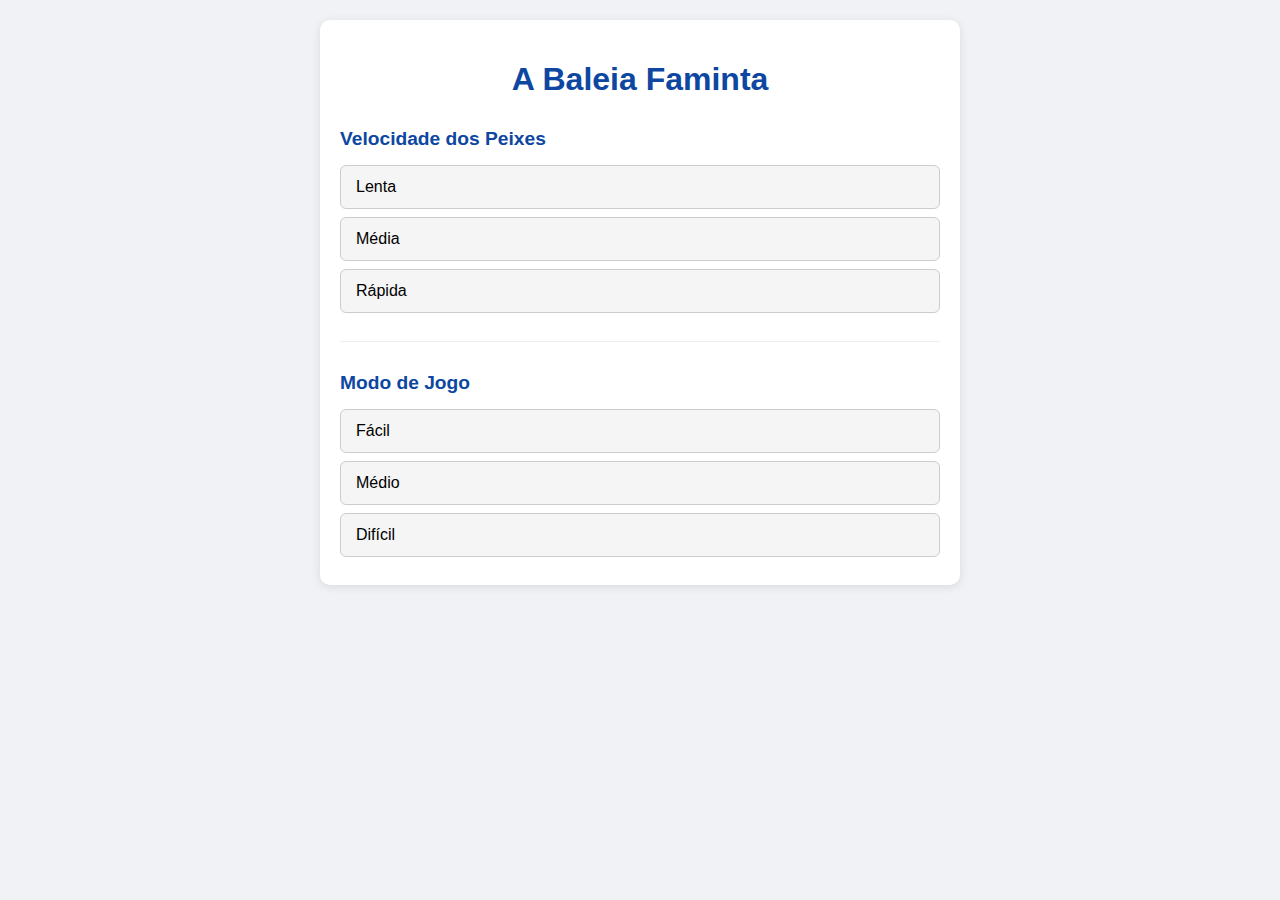
<file: baleia/index.html>
<!DOCTYPE html>
<html lang="pt-br">
<head>
    <meta charset="UTF-8">
    <meta name="viewport" content="width=device-width, initial-scale=1.0">
    <title>A Baleia Faminta - Acessível</title>
    <link rel="stylesheet" href="styles.css">
</head>
<body>

<div id="menuPrincipal">
    <div class="menu-container">
        <h1>A Baleia Faminta</h1>
        
        <div class="menu-section" data-group="speed">
            <h2>Velocidade dos Peixes</h2>
            <div class="menu-option" data-speed="1.5">Lenta</div>
            <div class="menu-option" data-speed="2.5">Média</div>
            <div class="menu-option" data-speed="4">Rápida</div>
        </div>

        <div class="menu-section" data-group="mode">
            <h2>Modo de Jogo</h2>
            <div class="menu-option" data-mode="easy">Fácil</div>
            <div class="menu-option" data-mode="medium">Médio</div>
            <div class="menu-option" data-mode="hard">Difícil</div>
        </div>
    </div>
</div>

<div id="gameArea">
    <div id="gameInfo">
        <div class="game-info-item">
            <span>Pegue:</span>
            <span id="targetItem">🐟</span>
        </div>
        <div class="game-info-item">
            <span>Próximo:</span>
            <span id="nextItem">🐠</span>
        </div>
        <div class="game-info-item">
            <span>Pontos:</span>
            <span id="score">0</span>
        </div>
        <div class="game-info-item">
            <span>Vidas:</span>
            <span id="lives">3</span>
        </div>
    </div>
    <div id="gameContainer">
        <canvas id="gameCanvas" width="400" height="600"></canvas>
    </div>
</div>

<script src="script.js"></script>
</body>
</html>
</file>
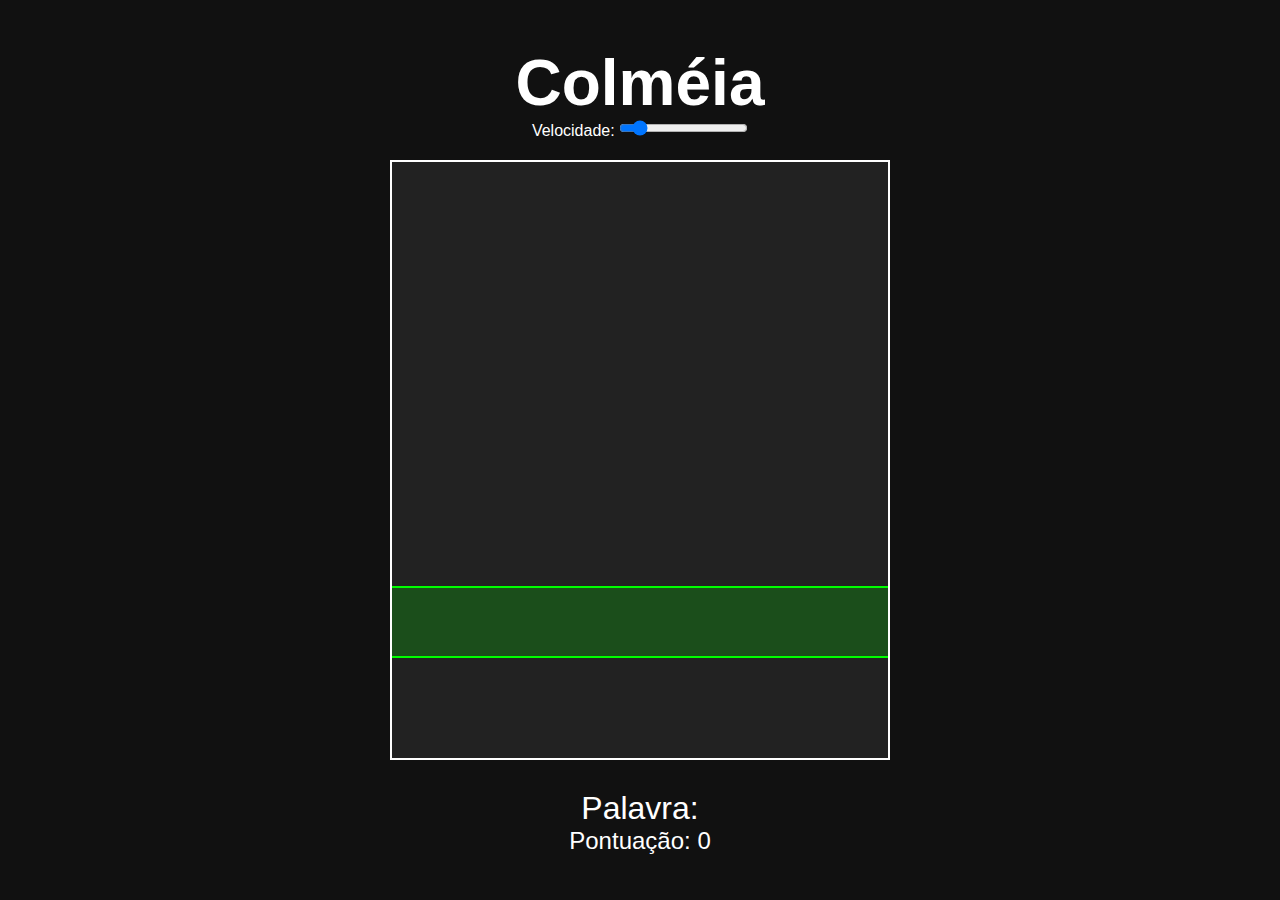
<file: colmeia/index.html>
<!DOCTYPE html>
<html lang="pt-BR">
<head>
    <meta charset="UTF-8">
    <meta name="viewport" content="width=device-width, initial-scale=1.0">
    <link rel="stylesheet" href="style.css">
    <title>Colméia</title>
</head>
<body>
    <h1>Colméia</h1>

    <div>
        <label for="velocidade">Velocidade: </label>
        <input type="range" id="velocidade" min="1" max="10" value="2">
    </div>

    <div id="game-container">

        <div id="hit-zone"></div>
    
    </div>

    <div id="feedback">Palavra: <span id="typed-word"></span></div>
    <div id="score">Pontuação: <span id="points">0</span></div>


    <script src="scripts.js"></script>
</body>
</html>
</file>
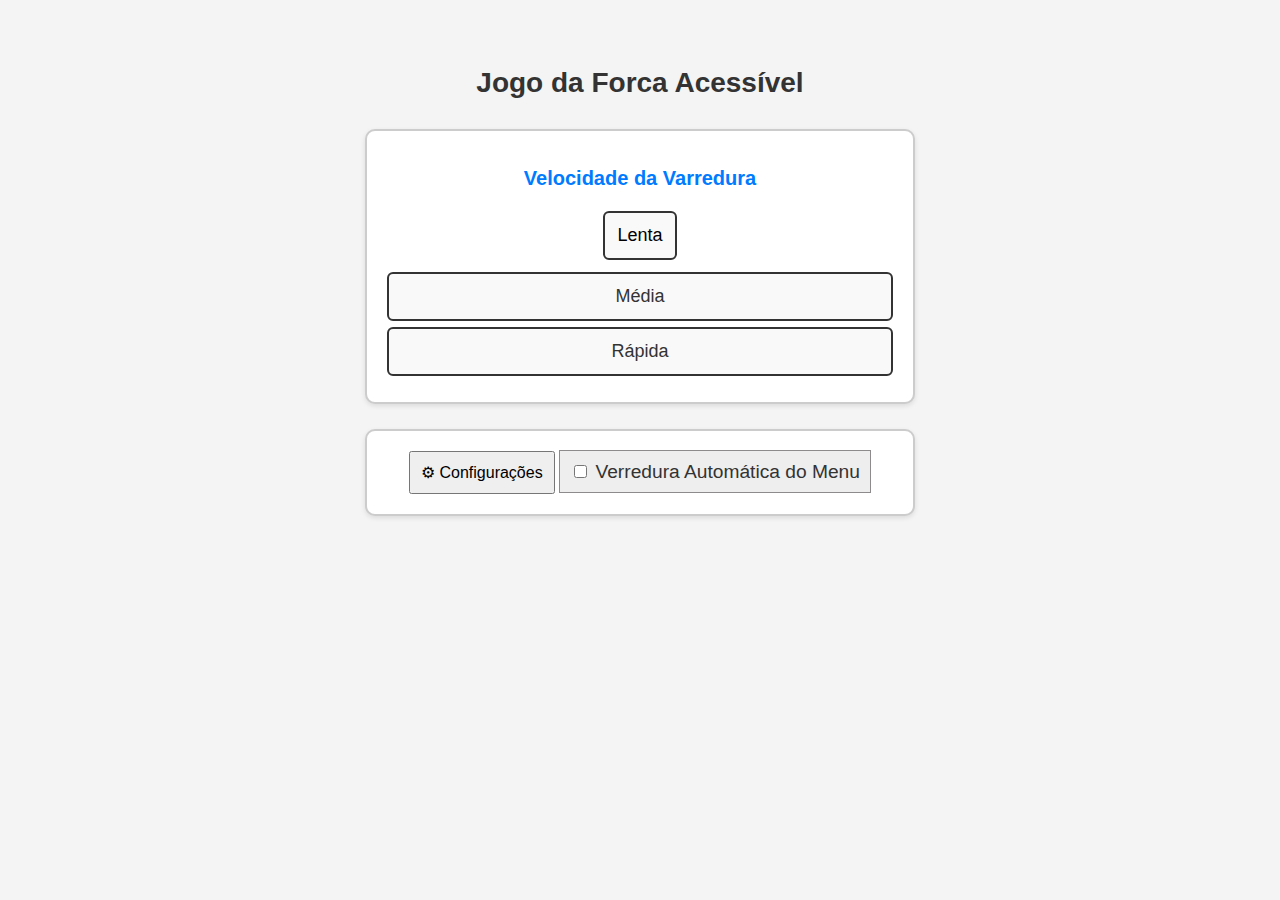
<file: forca/index.html>
<!DOCTYPE html>

<html lang="pt-BR">
  <head>
    <meta charset="UTF-8">
    <meta name="viewport" content="width=device-width, initial-scale=1.0">

    <link rel="stylesheet" href="css/style.css" />
    
    <title>Jogo da Forca Acessível</title>
  </head>

  <body>
    <div id="menuContainer">
      <h1>Jogo da Forca Acessível</h1>
      
      <div id="menu">
        <div class="menu-section" id="speed-section">
          <h2>Velocidade da Varredura</h2>

          <ul class="menu-options" id="speed-options">
            <li><button class="menu-option" data-speed="1500">Lenta</button></li>
            <li class="menu-option" data-speed="1000">Média</li>
            <li class="menu-option" data-speed="500">Rápida</li>
          </ul>
        </div>
        
        <div class="menu-section" id="difficulty-section">
          <h2>Dificuldade</h2>

          <ul class="menu-options" id="difficulty-options">
            <li class="menu-option" data-difficulty="easy">Fácil</li>
            <li class="menu-option" data-difficulty="medium">Médio</li>
            <li class="menu-option" data-difficulty="hard">Difícil</li>
          </ul>
        </div>
      </div>
    </div>

    <div class="game-container" id="game-container" style="display: none;">
      <div class="forca-container">
        <canvas id="hangman-canvas" width="200" height="250"></canvas>
        <div class="word-display" id="word-display"></div>
      </div>
      
      <div class="keyboard-container">
        <div class="keyboard" id="keyboard"></div>
      </div>
      
      <div class="button-container" id="button-container">
        <div id="modal">
          <div class="message" id="message"></div>

          <button class="restart-btn" id="restart-btn">Jogar Novamente</button>
          <button class="back-btn" id="back-btn">Voltar ao Menu</button>
        </div>
      </div>
    </div>

    <script src="https://ajax.googleapis.com/ajax/libs/jquery/3.7.1/jquery.min.js"></script>
    <script src="js/scripts.js" defer></script>
  </body>
</html>
</file>
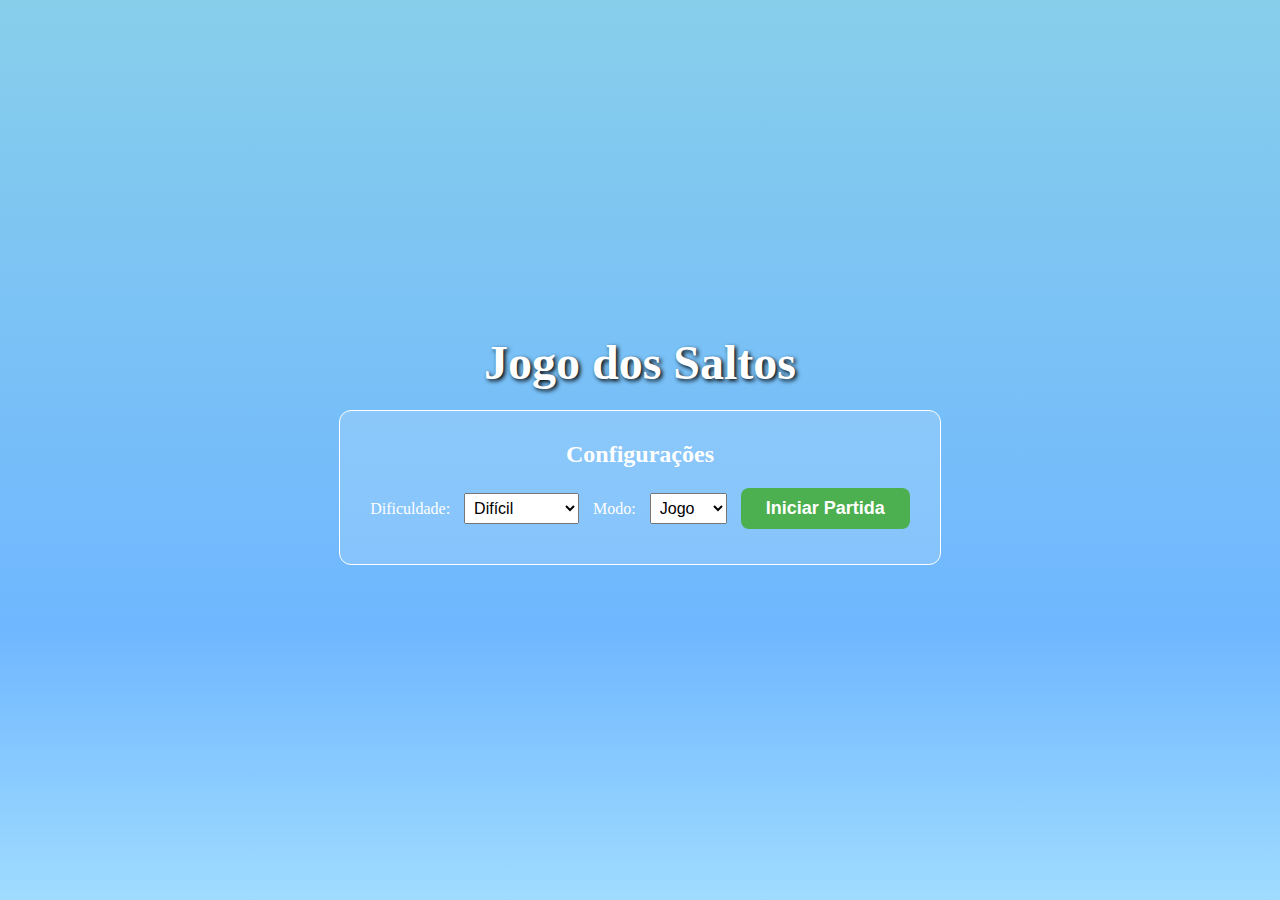
<file: jogo_pedro/index.html>
<!DOCTYPE html>
<html lang="pt-BR">
<head>
    <meta charset="UTF-8" />
    <meta name="viewport" content="width=device-width, initial-scale=1.0"/>
    <link rel="stylesheet" href="style.css"/>
    <script src="./script.js" defer></script>
    <title>Jogo dos Saltos</title>
</head>
<body>
    <div id="start-screen" class="start-screen">
        <h1>Jogo dos Saltos</h1>
        <div class="menu-panel">
            <h2>Configurações</h2>
            <label for="start-difficulty">Dificuldade:</label>
            <select id="start-difficulty">
                <option value="easy">Fácil</option>
                <option value="medium">Médio</option>
                <option value="hard" selected>Difícil</option>
                <option value="pro">Profissional</option>
                <option value="extreme">Extremo</option>
            </select>
            <label for="start-game-mode">Modo:
                <select id="start-game-mode">
                    <option value="treino">Treino</option>
                    <option value="jogo" selected>Jogo</option>
                </select>
            </label>
            <button id="start-button">Iniciar Partida</button>
        </div>
    </div>

    <div class="gameboard">
        <div class="score">Pontos: 0</div>

        <div class="game-over-screen" style="display: none;">
            <h1>Game Over</h1>
            <p id="final-score"></p>
            <p id="high-score"></p>
            <p>Pressione "R" para reiniciar</p>
            <button id="menu-button">Abrir Menu</button>

            <div class="menu-panel" style="display: none;">
                <h2>Configurações</h2>
                <button onclick="toggleFullScreen()">Tela Cheia</button>
                <label for="difficulty">Dificuldade:</label>
                <select id="difficulty">
                    <option value="easy">Fácil</option>
                    <option value="medium">Médio</option>
                    <option value="hard" selected>Difícil</option>
                    <option value="pro">Profissional</option>
                    <option value="extreme">Extremo</option>
                </select>
                <label for="game-mode">Modo:
                    <select id="game-mode">
                        <option value="treino">Treino</option>
                        <option value="jogo" selected>Jogo</option>
                    </select>
                </label>
            </div>

            <div id="name-modal" class="modal" style="display: none;">
                <div class="modal-content">
                    <h2>Novo Recorde!</h2>
                    <label for="player-name">Digite seu nome:</label>
                    <input type="text" id="player-name" maxlength="20">
                    <button id="save-score-button">Salvar</button>
                </div>
            </div>

            <div class="ranking">
                <h3>Ranking</h3>
                <ol id="ranking-list"></ol>
            </div>
        </div>

        <img src="./images/cloud.webp" class="cloud">
        <img src="./images/hero.gif" class="hero">
        <img src="./images/enemy.gif" class="enemy">
    </div>
</body>
</html>
</file>
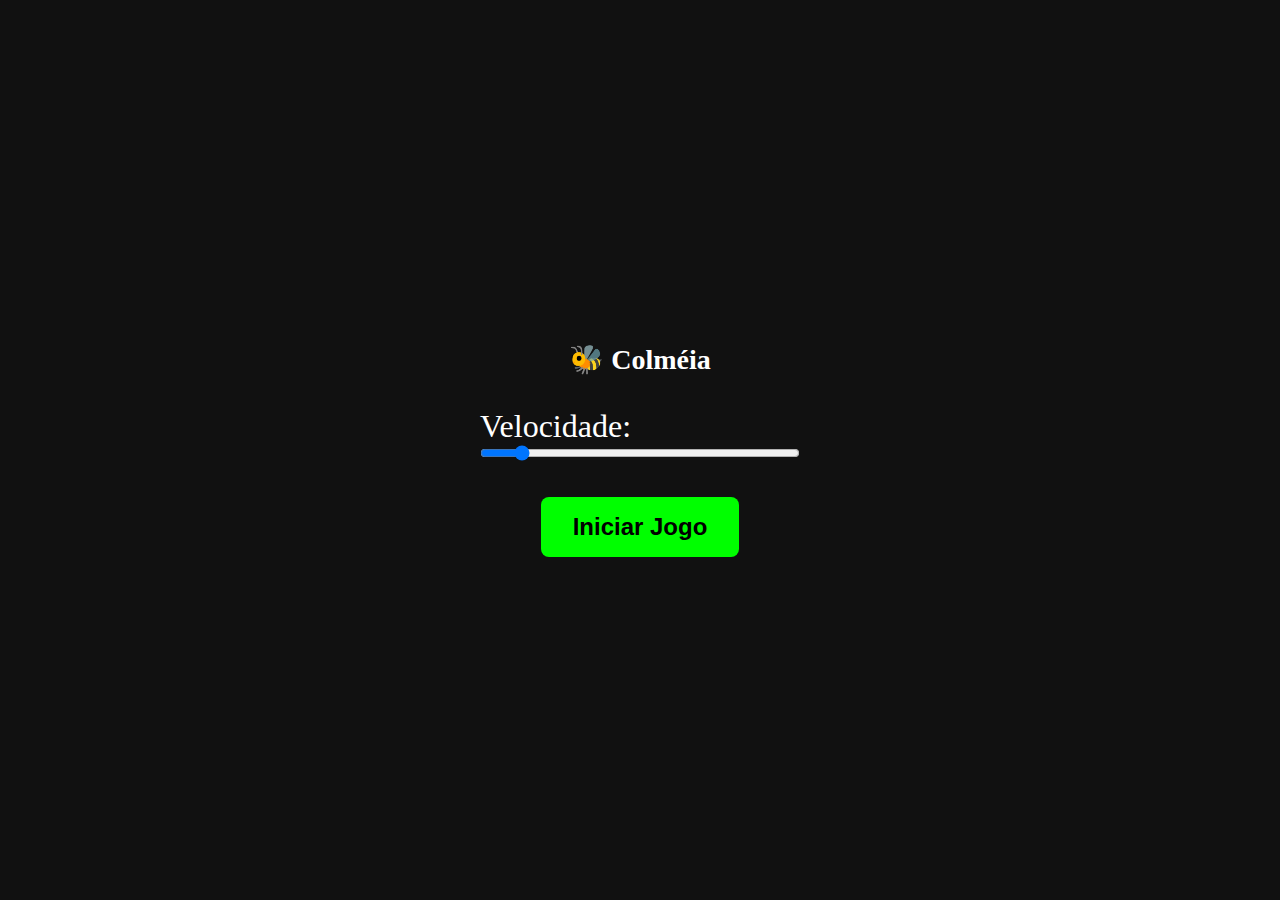
<file: colmeia/home/index.html>
<!DOCTYPE html>
<html lang="pt-BR">
<head>
  <meta charset="UTF-8" />
  <meta name="viewport" content="width=device-width, initial-scale=1.0"/>
  <link rel="stylesheet" href="style.css" />
  <title>Colméia - Início</title>

</head>
<body>
  <div class="tela-inicial">
    <h1>🐝 Colméia</h1>

    <div>
      <label for="velocidade">Velocidade:</label><br/>
      <input type="range" id="velocidade" min="1" max="10" value="2" />
    </div>

    <button class="botao-iniciar" id="iniciarBtn">Iniciar Jogo</button>
  </div>

  <script src="inicio.js"></script>
</body>
</html>
</file>
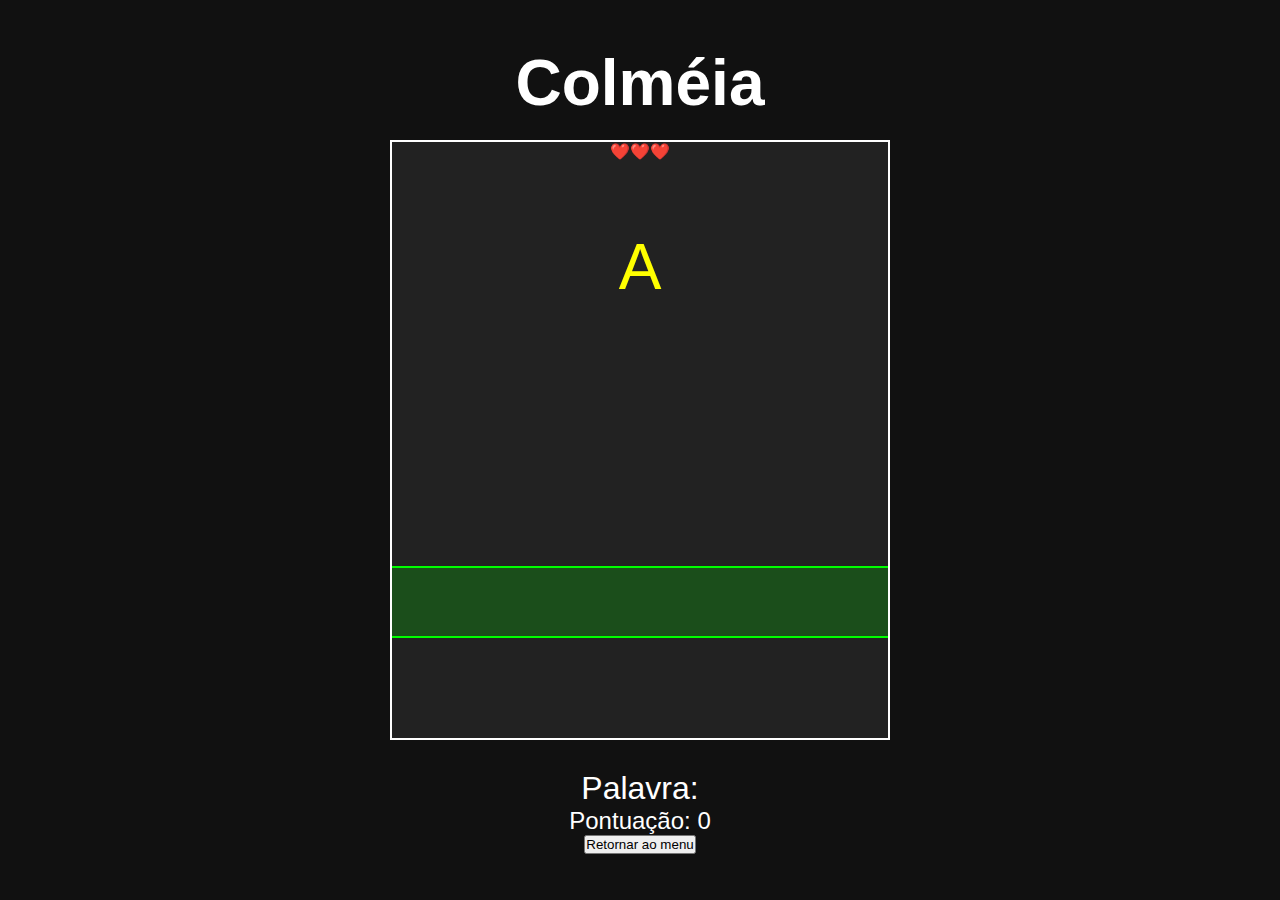
<file: colmeia/jogo.html>
<!DOCTYPE html>
<html lang="pt-BR">
<head>
    <meta charset="UTF-8">
    <meta name="viewport" content="width=device-width, initial-scale=1.0">
    <link rel="stylesheet" href="style.css">
    <title>Colméia</title>
</head>
<body>
    <h1>Colméia</h1>

    <div id="game-over" style="display:none; text-align:center;">
        <h2>Você perdeu!</h2>
        <button id="retry" class="btn-menu">Tentar de novo</button>
        <button id="menu" class="btn-menu">Voltar para o menu</button>
    </div>


    <div id="game-container">
        <div id="vidas">❤️❤️❤️</div>
        <div id="hit-zone"></div>
    
    </div>

    <div class="menu">
        <div id="feedback">Palavra: <span id="typed-word"></span></div>
        <div id="score">Pontuação: <span id="points">0</span></div>

        <div>
            <button id="BtnReturn" class="botao-retornar">Retornar ao menu</button>
        </div>
    </div>

    <script src="scripts.js"></script>
</body>
</html>
</file>
<file: baleia/styles.css>
body {
    font-family: Arial, sans-serif;
    text-align: center;
    background-color: #f0f2f5;
    margin: 0;
    padding: 0;
    color: black;
    overflow: hidden;
    touch-action: manipulation;
    -webkit-tap-highlight-color: transparent;
}

.menu-container {
    max-width: 600px;
    margin: 20px auto;
    background-color: white;
    padding: 20px;
    border-radius: 10px;
    box-shadow: 0 2px 10px rgba(0,0,0,0.1);
}

.menu-section {
    margin-bottom: 30px;
    text-align: left;
    border-bottom: 1px solid #eee;
    padding-bottom: 20px;
}
.menu-section:last-child {
    border-bottom: none;
    padding-bottom: 0;
    margin-bottom: 0;
}

.menu-section h2 {
    color: #0d47a1;
    margin-bottom: 15px;
    font-size: 1.2em;
}

.menu-option {
    padding: 12px 15px;
    margin: 8px 0;
    background-color: #f5f5f5;
    border: 1px solid #ccc;
    border-radius: 6px;
    cursor: pointer;
    transition: all 0.2s;
    font-size: 1em;
    position: relative;
}

.menu-option.focused {
    background-color: #d0eaff;
    box-shadow: 0 0 0 3px #007bff;
}

.menu-option.selected {
    background-color: #007bff;
    color: white;
}

#menuPrincipal h1 {
    color: #0d47a1;
    margin-bottom: 30px;
}

#gameArea {
    display: none;
}

#gameInfo {
    margin: 15px auto;
    font-size: 24px;
    background-color: rgba(255, 255, 255, 0.9);
    padding: 15px 25px;
    border-radius: 10px;
    display: inline-flex;
    align-items: center;
    gap: 20px;
    color: black;
    box-shadow: 0 2px 10px rgba(0,0,0,0.3);
}

.game-info-item {
    display: flex;
    align-items: center;
    gap: 8px;
}

#targetItem, #nextItem {
    font-size: 28px;
}

#score, #lives {
    font-weight: bold;
    color: #0d47a1;
}

#gameContainer {
    position: relative;
    width: 400px;
    height: 600px;
    margin: 20px auto;
    overflow: hidden;
    border-radius: 15px;
    box-shadow: 0 0 20px rgba(0,0,0,0.3);
    background: linear-gradient(to bottom, #1e88e5, #0d47a1);
}

canvas {
    display: block;
}

.bubble {
    position: absolute;
    background-color: rgba(255, 255, 255, 0.2);
    border-radius: 50%;
    animation: float linear infinite;
}

@keyframes float {
    0% {
        transform: translateY(0);
        opacity: 0;
    }
    10% {
        opacity: 0.5;
    }
    100% {
        transform: translateY(-1000px);
        opacity: 0;
    }
}

#gameOverMenu {
    position: fixed;
    top: 0;
    left: 0;
    right: 0;
    bottom: 0;
    background-color: rgba(0,0,0,0.7);
    display: flex;
    flex-direction: column;
    justify-content: center;
    align-items: center;
    z-index: 1000;
}

.game-over-content {
    background-color: white;
    padding: 30px;
    border-radius: 10px;
    max-width: 400px;
    width: 90%;
    box-shadow: 0 2px 10px rgba(0,0,0,0.1);
}

.game-over-content h1 {
    color: #d32f2f;
    margin-top: 0;
    font-size: 2em;
}

.game-over-option {
    padding: 16px;
    margin: 15px 0;
    background-color: #f5f5f5;
    border: 1px solid #ccc;
    border-radius: 8px;
    cursor: pointer;
    font-size: 1.2em;
    transition: all 0.3s;
}

.game-over-option.focused {
    background-color: #d0eaff;
    box-shadow: 0 0 0 4px #007bff;
}

.touch-catcher {
    position: fixed;
    top: 0;
    left: 0;
    right: 0;
    bottom: 0;
    z-index: 10;
}
.game-over-catcher {
position: fixed;
top: 0;
left: 0;
right: 0;
bottom: 0;
z-index: 1001; /* Deve estar acima do menu de game over */
background-color: transparent;
cursor: pointer;
}
</file>
<file: colmeia/style.css>
* {
  padding: 0;
  margin: 0;
  box-sizing: border-box;
}

html, body {
  height: 100%;
}

body {
  background-color: #111;
  color: #fff;
  font-family: Arial, sans-serif;
  text-align: center;
  display: flex;
  flex-direction: column;
  justify-content: center;
}

h1{
font-size: 4rem;
}

#game-container {
  position: relative;
  width: 31.25rem;
  height: 37.5rem;
  margin: 1.25rem auto;
  background-color: #222;
  border: 0.125rem solid #fff;
  overflow: hidden;
}

.letter {
  position: absolute;
  font-size: 4rem;
  color: yellow;
  left: 50%;
  transform: translateX(-50%);
}

#hit-zone {
  position: absolute;
  bottom: 6.25rem;
  height: 4.5rem;
  width: 100%;
  background-color: rgba(0, 255, 0, 0.2);
  border-top: 0.125rem solid lime;
  border-bottom: 0.125rem solid lime;
  z-index: 1;
}

#feedback {
  margin-top: 0.625rem;
  font-size: 2rem;
}

#score{
  font-size: 1.5rem;
}

#typed-word span.correct {
  color: lime;
}

#typed-word span.wrong {
  color: red;
}
</file>
<file: forca/css/style.css>
*{
  text-align: center;
}

body { 
    font-family: Arial, sans-serif;
    background-color: #f4f4f4;
    padding: 40px 20px;
    color: #333;
  }
  
  #menuContainer {
    max-width: 550px;
    margin: 0 auto;
  }
  
  h1 {
    font-size: 28px;
    margin-bottom: 30px;
  }
  
  /* Containers */
  .menu-section, .forca-container, .keyboard-container {
    background-color: #ffffff;
    border: 2px solid #ccc;
    border-radius: 10px;
    padding: 20px;
    margin-bottom: 25px;
    box-shadow: 0 2px 5px rgba(0, 0, 0, 0.1);
  }
  
  .menu-section h2 {
    font-size: 20px;
    color: #007bff;
    margin-bottom: 15px;
  }
  
  /* Lista de opções */
  .menu-options {
    list-style: none;
    padding: 0;
    margin: 0;
  }
  
  .menu-option {
    background-color: #f9f9f9;
    border: 2px solid #333;
    border-radius: 6px;
    padding: 12px;
    font-size: 18px;
    margin: 6px 0;
    cursor: pointer;
    transition: background-color 0.2s;
  }
  
  .menu-option:hover {
    background-color: #e6f0ff;
  }
  
  .menu-option:focus {
    outline: 3px solid #007bff;
    background-color: #d0eaff;
  }
  
  .menu-option.selected {
    background-color: #007bff;
    color: white;
    border-color: #0056b3;
  }
  
  /* Botões principais */
  .start-btn,
  .back-btn,
  .restart-btn {
    background-color: #f5f5f5;
    color: #333;
    border: 1px solid #ccc;
    padding: 12px 20px;
    margin: 10px;
    font-size: 18px;
    border-radius: 8px;
    cursor: pointer;
    transition: background-color 0.2s;
    width: calc(100% - 20px);
  }
  
  #button-container {
   position: fixed;
  top: 0;
  left: 0;
  width: 100vw;
  height: 100vh;
  background: rgba(0,0,0,0.7); /* efeito de escurecimento */
  display: flex;
  justify-content: center;
  align-items: center;
  z-index: 9; /* abaixo da modal */
  
  }
  
  .start-btn:focus,
  .back-btn:focus,
  .restart-btn:focus {
    outline: 3px solid #007bff;
    background-color: #0056b3;
  }
  
  /* Área da palavra */
  .word-display {
    font-size: 24px;
    letter-spacing: 8px;
    text-align: center;
    margin-top: 20px;
    padding: 15px;
    border: 2px solid #333;
    border-radius: 8px;
    background-color: #f9f9f9;
  }
  
  /* Forca container */
  .forca-container {
    max-width: 500px;
    margin: 0 auto;
  }
  
  /* Teclado com largura igual à forca-container */
  .keyboard-container {
    max-width: 500px;
    margin: 0 auto 25px;
    background-color: #ffffff;
    border: 2px solid #ccc;
    border-radius: 10px;
    padding: 20px;
    box-shadow: 0 2px 5px rgba(0, 0, 0, 0.1);
  }
  
  /* Layout das teclas */
  .keyboard {
    display: grid;
    grid-template-columns: repeat(7, 1fr);
    gap: 8px;
  }
  
  .key {
    width: 100%;
    aspect-ratio: 1 / 1;
    font-size: 18px;
    background-color: #f9f9f9;
    border: 2px solid #333;
    border-radius: 6px;
    cursor: pointer;
    transition: background-color 0.2s;
  }
  
  .key:hover {
    background-color: #e6f0ff;
  }
  
  .key:focus {
    outline: 3px solid #007bff;
    background-color: #d0eaff;
  }
  
  .key.used {
    opacity: 0.5;
    cursor: not-allowed;
  }
  
  .key.correct {
    background-color: #28a745;
    color: white;
  }
  
  .key.wrong {
    background-color: #dc3545;
    color: white;
  }
  
  /* Mensagem de vitória/derrota */
  .message {
    font-size: 24px;
    font-weight: bold;
    padding: 15px;
    border-radius: 8px;
    text-align: center;
    margin: 20px 0;
  }
  
  .message.win {
    background-color: #28a745;
    color: white;
  }
  
  .message.lose {
    background-color: #dc3545;
    color: white;
  }
  .menu-option.focused {
    outline: 3px solid #ffc107;
    background-color: #fff3cd;
    transform: scale(1.02);
    box-shadow: 0 2px 8px rgba(0, 0, 0, 0.15);
  }
  
  .menu-option.selected.focused {
    background-color: #007bff;
    color: white;
    border-color: #0056b3;
  }
  
  /* Canvas */
  #hangman-canvas {
    display: block;
    margin: 0 auto;
    background-color: transparent;
    border: none;
  }
  
  /* Foco automático (varredura) */
  .menu-option.focused,
  .key.focused,
  .start-btn.focused,
  .back-btn.focused,
  .restart-btn.focused {
    outline: 3px solid #007bff;
    background-color: #007bff23;
    transform: scale(1.02);
    box-shadow: 0 2px 8px rgba(0, 0, 0, 0.15);
    color: #333;
  }
  
  #game-container {
    max-width: 600px;
    margin: 0 auto;
  }

  #modal{
      background-color: white;
  padding: 30px;
  border-radius: 10px;
  max-width: 400px;
  width: 90%;
  z-index: 10; /* acima do overlay */
  box-shadow: 0 2px 20px rgba(0,0,0,0.5);
  }

  #settingsBtn {
  padding: 10px;
}

#autoScanLabel{
  padding: 10px;
  background-color: #eee;
  border: #8d8b8b 1px solid;
  font-size: 1.2em !important;
}

#gameOverMenu,
#settingsModal {
    position: fixed;
    top: 0;
    left: 0;
    right: 0;
    bottom: 0;
    background-color: rgba(0,0,0,0.7);
    display: flex;
    flex-direction: column;
    justify-content: center;
    align-items: center;
    z-index: 1000;
}

#settingsModal .modal-content {
    max-width: 500px;
}

#settingsModal .modal-content div{
  padding: 5px;
  border: #333 1px solid;
}

#settingsModal .modal-content div h4{
  margin-bottom: 10px;
}

#settingsModal .modal-content div ul li{ 
  display: flex;
}
</file>
<file: jogo_pedro/style.css>
* {
    margin: 0;
    padding: 0;
    box-sizing: border-box;
}

body {
    width: 100vw;
    height: 100vh;
    overflow: hidden;
}

.gameboard {
    width: 100vw;
    height: 100vh;
    position: relative;
    overflow: hidden;
    background: linear-gradient(to top, #a0dcff 0%, #6fb7ff 30%, #87CEEB 100%);
    border-bottom: 15px solid rgb(35, 160, 35);
}

.enemy {
    position: absolute;
    bottom: 0;
    width: 100px;
}

.hero {
    width: 180px;
    position: absolute;
    bottom: 0;
}

.cloud {
    position: absolute;
    top: 20px;
    width: 300px;
    animation: clouds-animation 20s infinite linear;
}

.score {
    position: absolute;
    top: 20px;
    right: 30px;
    font-size: 24px;
    font-weight: bold;
    color: white;
    background-color: rgba(0, 0, 0, 0.5);
    padding: 10px 15px;
    border-radius: 10px;
    z-index: 10;
}

.game-over-screen {
    position: absolute;
    width: 100%;
    height: 100%;
    background-color: rgba(0, 0, 0, 0.7);
    top: 0;
    left: 0;
    color: white;
    display: flex;
    flex-direction: column;
    align-items: center;
    justify-content: center;
    font-family: sans-serif;
    z-index: 9999;
}

.modal {
    position: fixed;
    z-index: 10000;
    left: 0;
    top: 0;
    width: 100%;
    height: 100%;
    background: rgba(0,0,0,0.75);
    display: flex;
    align-items: center;
    justify-content: center;
}

.modal-content {
    background: white;
    padding: 30px;
    border-radius: 10px;
    text-align: center;
    max-width: 90%;
}

.modal-content input {
    padding: 8px;
    font-size: 16px;
    width: 80%;
    margin: 10px 0;
}

.modal-content button {
    padding: 10px 20px;
    font-size: 16px;
    background: #4CAF50;
    color: white;
    border: none;
    border-radius: 5px;
}

.ranking {
    position: absolute;
    bottom: 20px;
    left: 20px;
    background: rgba(255,255,255,0.9);
    padding: 15px;
    border-radius: 10px;
    font-family: sans-serif;
    z-index: 10;
}

.ranking h3 {
    margin-bottom: 5px;
    font-size: 18px;
}

.ranking ol {
    padding-left: 20px;
}

.start-screen {
    position: fixed;
    top: 0;
    left: 0;
    width: 100vw;
    height: 100vh;
    background: linear-gradient(to top, #a0dcff 0%, #6fb7ff 30%, #87CEEB 100%);
    display: flex;
    flex-direction: column;
    justify-content: center;
    align-items: center;
    z-index: 100;
}

.start-screen h1 {
    font-size: 48px;
    margin-bottom: 20px;
    color: #fff;
    text-shadow: 2px 2px 4px #000;
}

.start-screen .menu-panel {
    background-color: rgba(255, 255, 255, 0.15);
    padding: 30px;
    border-radius: 12px;
    border: 1px solid white;
    text-align: center;
    color: white;
}

.start-screen select {
    margin: 10px;
    padding: 5px;
    font-size: 16px;
}

#start-button {
    margin-top: 20px;
    padding: 10px 25px;
    font-size: 18px;
    font-weight: bold;
    border: none;
    background-color: #4CAF50;
    color: white;
    border-radius: 8px;
    cursor: pointer;
}
</file>
<file: colmeia/home/style.css>
* {
  padding: 0;
  margin: 0;
  box-sizing: border-box;
}

html, body {
  height: 100%;
}

h1{
  font-size: 1.75rem;
}

label[for=velocidade]{
    font-size: 2rem;
}

.tela-inicial {
    height: 100vh;
    display: flex;
    flex-direction: column;
    justify-content: center;
    align-items: center;
    gap: 2rem;
    background-color: #111;
    color: white;
}

.botao-iniciar {
    background-color: lime;
    border: none;
    padding: 1rem 2rem;
    font-size: 1.5rem;
    font-weight: bold;
    color: black;
    border-radius: 0.5rem;
    cursor: pointer;
    transition: 0.3s;
}


.botao-iniciar:hover {
    background-color: rgb(0, 200, 0);
}

#velocidade {
    width: 20rem;
}

label {
    font-size: 1.25rem;
}

#menuContainer {
  max-width: 400px;
  margin: 0 auto;
}

.menu-section {
  background-color: #ffffff;
  border: 2px solid #ccc;
  border-radius: 10px;
  padding: 20px;
  margin-bottom: 25px;
  box-shadow: 0 2px 5px rgba(0, 0, 0, 0.1);
}

.menu-section h2 {
  font-size: 20px;
  color: #007bff;
  margin-bottom: 15px;
}

.menu-option {
  background-color: #f9f9f9;
  border: 2px solid #333;
  border-radius: 6px;
  padding: 12px;
  font-size: 18px;
  margin: 6px 0;
  cursor: pointer;
  transition: background-color 0.2s;
}

.menu-option:hover {
  background-color: #e6f0ff;
}

.menu-option:focus {
  outline: 3px solid #007bff;
  background-color: #d0eaff;
}
</file>
